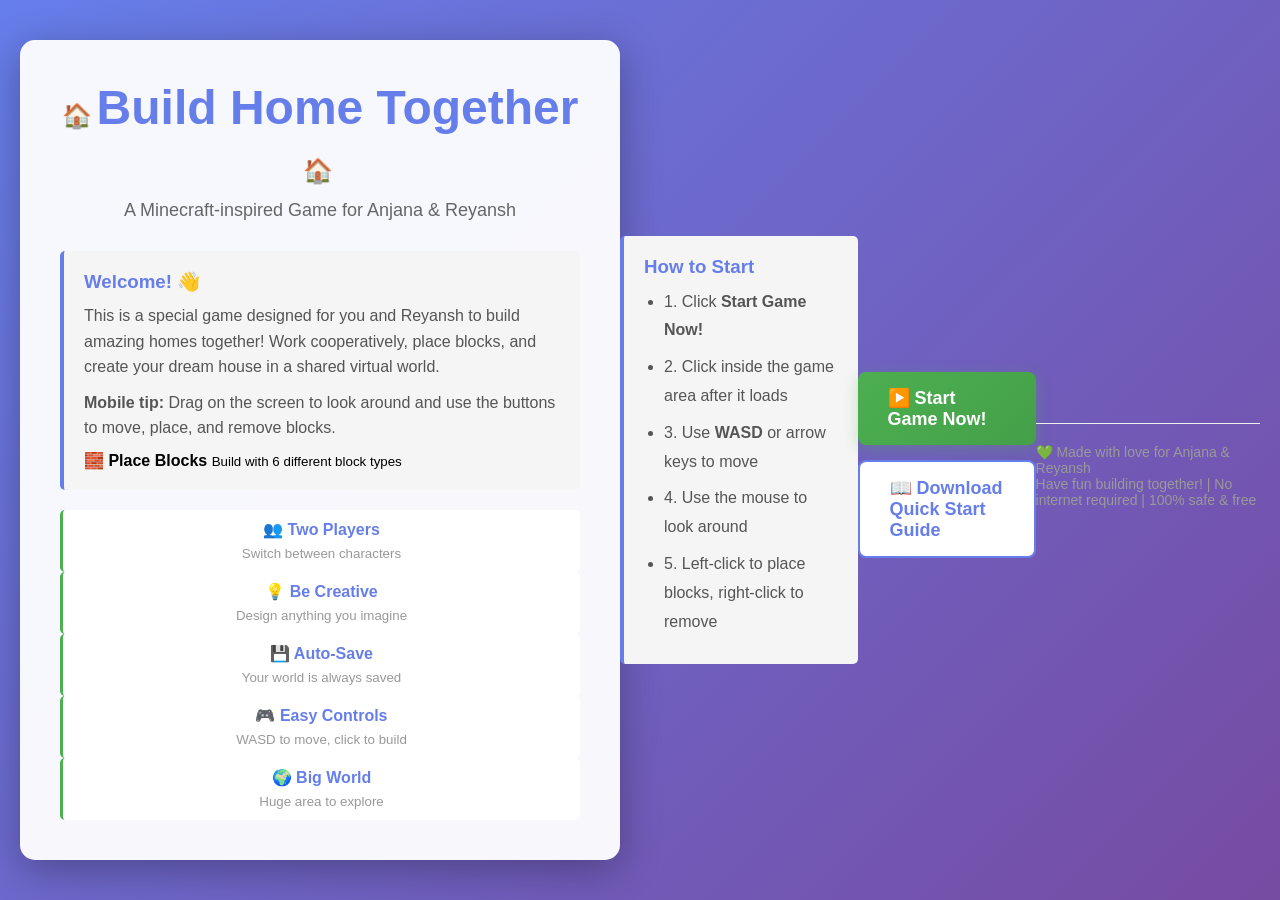
<file: launcher.html>
<!DOCTYPE html>
<html lang="en">
<head>
    <meta charset="UTF-8">
    <meta name="viewport" content="width=device-width, initial-scale=1.0">
    <title>Build Home Together - Launcher</title>
    <style>
        * {
            margin: 0;
            padding: 0;
            box-sizing: border-box;
        }

        body {
            font-family: 'Arial', sans-serif;
            background: linear-gradient(135deg, #667eea 0%, #764ba2 100%);
            min-height: 100vh;
            display: flex;
            align-items: center;
            justify-content: center;
            padding: 20px;
        }

        .container {
            max-width: 600px;
            background-color: rgba(255, 255, 255, 0.95);
            border-radius: 15px;
            padding: 40px;
            box-shadow: 0 10px 40px rgba(0, 0, 0, 0.3);
            text-align: center;
        }

        h1 {
            color: #667eea;
            font-size: 48px;
            margin-bottom: 10px;
        }

        .subtitle {
            color: #666;
            font-size: 18px;
            margin-bottom: 30px;
        }

        .description {
            background-color: #f5f5f5;
            padding: 20px;
            border-left: 4px solid #667eea;
            margin: 20px 0;
            text-align: left;
            border-radius: 5px;
        }

        .description h3 {
            color: #667eea;
            margin-bottom: 10px;
        }

        .description p {
            color: #555;
            line-height: 1.6;
            margin-bottom: 10px;
        }

        .description ul {
            margin-left: 20px;
            color: #555;
            line-height: 1.8;
        }

        .description li {
            margin-bottom: 8px;
        }

        .button-group {
            display: flex;
            gap: 15px;
            margin-top: 30px;
            flex-direction: column;
        }

        .btn {
            padding: 15px 30px;
            font-size: 18px;
            font-weight: bold;
            border: none;
            border-radius: 8px;
            cursor: pointer;
            transition: all 0.3s ease;
            text-decoration: none;
            display: inline-block;
        }

        .btn-primary {
            background: linear-gradient(135deg, #4CAF50 0%, #45a049 100%);
            color: white;
            box-shadow: 0 4px 15px rgba(76, 175, 80, 0.3);
        }

        .btn-primary:hover {
            transform: translateY(-2px);
            box-shadow: 0 6px 20px rgba(76, 175, 80, 0.4);
        }

        .btn-secondary {
            background-color: white;
            color: #667eea;
            border: 2px solid #667eea;
        }

        .btn-secondary:hover {
            background-color: #667eea;
            color: white;
        }

        .features {
            background-color: #f9f9f9;
            padding: 20px;
            border-radius: 8px;
            margin: 20px 0;
            text-align: left;
        }

        .features h4 {
            color: #667eea;
            margin-bottom: 15px;
            text-align: center;
        }

        .feature-list {
            display: grid;
            grid-template-columns: 1fr 1fr;
            gap: 15px;
        }

        .feature-item {
            padding: 10px;
            background-color: white;
            border-radius: 5px;
            border-left: 3px solid #4CAF50;
        }

        .feature-item strong {
            color: #667eea;
            display: block;
            margin-bottom: 5px;
        }

        .feature-item small {
            color: #999;
        }

        .footer {
            margin-top: 30px;
            padding-top: 20px;
            border-top: 1px solid #eee;
            color: #999;
            font-size: 14px;
        }

        .emoji {
            font-size: 24px;
            margin-right: 5px;
        }

        @media (max-width: 600px) {
            .container {
                padding: 20px;
            }

            h1 {
                font-size: 32px;
            }

            .feature-list {
                grid-template-columns: 1fr;
            }

            .button-group {
                flex-direction: column;
            }
        }
    </style>
</head>
<body>
    <div class="container">
        <h1><span class="emoji">🏠</span>Build Home Together<span class="emoji">🏠</span></h1>
        <p class="subtitle">A Minecraft-inspired Game for Anjana & Reyansh</p>

        <div class="description">
            <h3>Welcome! 👋</h3>
            <p>
                This is a special game designed for you and Reyansh to build amazing homes together!
                Work cooperatively, place blocks, and create your dream house in a shared virtual world.
            </p>
                <p><strong>Mobile tip:</strong> Drag on the screen to look around and use the buttons to move, place, and remove blocks.</p>
                    <strong>🧱 Place Blocks</strong>
                    <small>Build with 6 different block types</small>
                </div>
                <div class="feature-item">
                    <strong>👥 Two Players</strong>
                    <small>Switch between characters</small>
                </div>
                <div class="feature-item">
                    <strong>💡 Be Creative</strong>
                    <small>Design anything you imagine</small>
                </div>
                <div class="feature-item">
                    <strong>💾 Auto-Save</strong>
                    <small>Your world is always saved</small>
                </div>
                <div class="feature-item">
                    <strong>🎮 Easy Controls</strong>
                    <small>WASD to move, click to build</small>
                </div>
                <div class="feature-item">
                    <strong>🌍 Big World</strong>
                    <small>Huge area to explore</small>
                </div>
            </div>
        </div>

        <div class="description">
            <h3>How to Start</h3>
            <ul>
                <li>1. Click <strong>Start Game Now!</strong></li>
                <li>2. Click inside the game area after it loads</li>
                <li>3. Use <strong>WASD</strong> or arrow keys to move</li>
                <li>4. Use the mouse to look around</li>
                <li>5. Left-click to place blocks, right-click to remove</li>
            </ul>
        </div>

        <div class="button-group">
            <a href="index.html" class="btn btn-primary">▶️ Start Game Now!</a>
            <a href="QUICK_START.md" class="btn btn-secondary" download>📖 Download Quick Start Guide</a>
        </div>

        <div class="footer">
            <p>💚 Made with love for Anjana & Reyansh</p>
            <p>Have fun building together! | No internet required | 100% safe & free</p>
        </div>
    </div>
</body>
</html>
</file>
